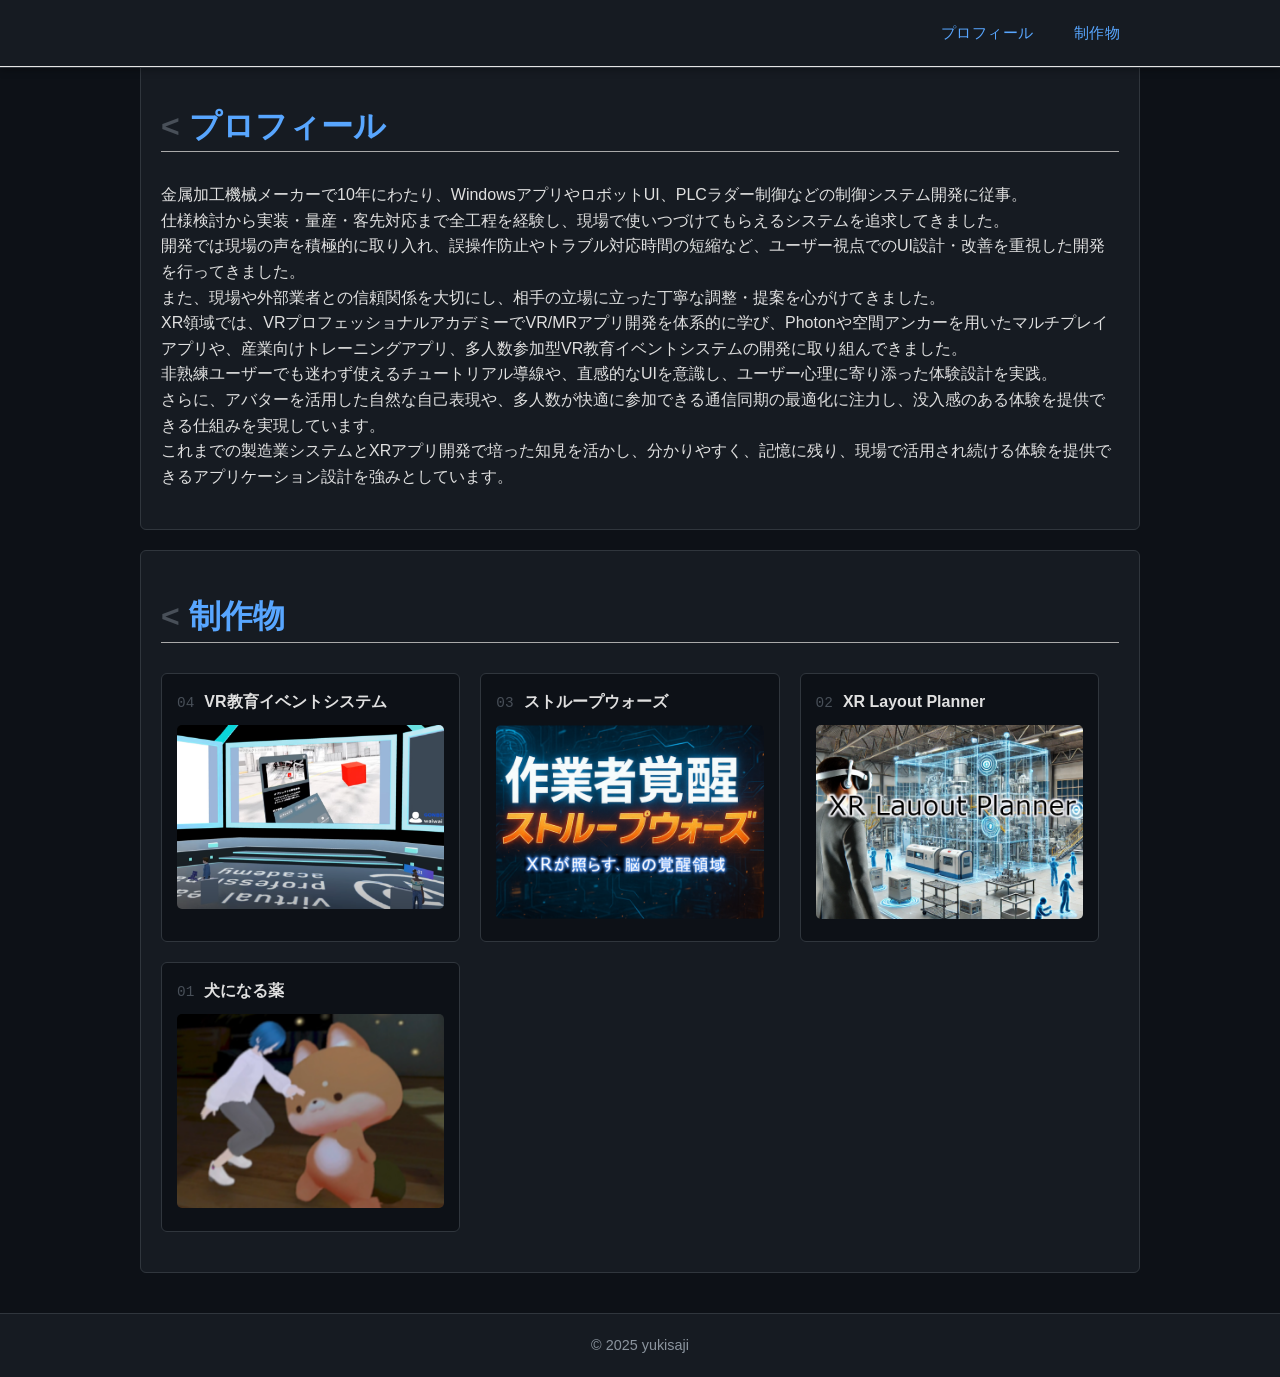
<file: index.html>
<!DOCTYPE html>
<html lang="ja">
<head>
  <meta charset="UTF-8">
  <meta name="viewport" content="width=device-width, initial-scale=1.0">
  <title>ポートフォリオサイト</title>
  <link rel="stylesheet" href="styles/styles.css">
</head>
<body>
  <header>
    <nav>
      <ul>
        <li><a href="#about">プロフィール</a></li>
        <!-- <li><a href="#skills">スキル</a></li> -->
        <li><a href="#works">制作物</a></li>
        <!-- <li><a href="#contact">お問い合わせ</a></li> -->
      </ul>
    </nav>
    <hr class="header-line">
  </header>

  <section id="about">
    <h1>プロフィール</h1>
    <p>
      金属加工機械メーカーで10年にわたり、WindowsアプリやロボットUI、PLCラダー制御などの制御システム開発に従事。<br>
      仕様検討から実装・量産・客先対応まで全工程を経験し、現場で使いつづけてもらえるシステムを追求してきました。
    </p>
    <p>
      開発では現場の声を積極的に取り入れ、誤操作防止やトラブル対応時間の短縮など、ユーザー視点でのUI設計・改善を重視した開発を行ってきました。<br>
      また、現場や外部業者との信頼関係を大切にし、相手の立場に立った丁寧な調整・提案を心がけてきました。
    </p>
    <p>
      XR領域では、VRプロフェッショナルアカデミーでVR/MRアプリ開発を体系的に学び、Photonや空間アンカーを用いたマルチプレイアプリや、産業向けトレーニングアプリ、多人数参加型VR教育イベントシステムの開発に取り組んできました。<br>
      非熟練ユーザーでも迷わず使えるチュートリアル導線や、直感的なUIを意識し、ユーザー心理に寄り添った体験設計を実践。<br>
      さらに、アバターを活用した自然な自己表現や、多人数が快適に参加できる通信同期の最適化に注力し、没入感のある体験を提供できる仕組みを実現しています。
    </p>
    <p>
      これまでの製造業システムとXRアプリ開発で培った知見を活かし、分かりやすく、記憶に残り、現場で活用され続ける体験を提供できるアプリケーション設計を強みとしています。
    </p>
  </section>

  <section id="works">
    <h1>制作物</h1>
    <div class="works-grid">
      <div class="work-item">
        <p class="work-title" data-line="04">VR教育イベントシステム</p>
        <div class="work-media">
          <img src="images/work-VAcaAudition.png" alt="VAcaAudition" onerror="this.style.display='none'">
          <div class="video-container">
            <iframe
              src="https://www.youtube.com/embed/ntxXf7BoTRM"
              allow="accelerometer; autoplay; clipboard-write; encrypted-media; gyroscope; picture-in-picture"
              allowfullscreen>
            </iframe>
          </div>
        </div>
        <div class="work-detail">
          <p class="work-detail-heading">概要</p>
          <p>参加者がアバターで登場し、リアルタイムに最大100人が参加可能なVRイベントシステムです。<br>
            スライドを用いたプレゼンテーションや、2D・360°動画再生、エモートやエフェクト、アンケートが可能です。</p>
          <p class="work-detail-heading">特徴的な機能</p>
          <ul>
            <li>50人の同時接続に対応したマルチプレイヤーVR空間</li>
            <li>Meta Avatarシステムによるリアルなアバター表現</li>
            <li>Photon Fusionによるサーバー型ネットワーク</li>
            <li>AVPro Videoを使用した2D動画および360度動画の同期再生</li>
            <li>Vivoxによるリアルタイム音声通信機能</li>
            <li>エモート、エフェクト、アンケート機能</li>
          </ul>
          <p class="work-detail-heading">使用言語、ツール</p>
          <div class="tech-stack">
            <span class="tech-badge">Unity 2022.3</span>
            <span class="tech-badge">C#</span>
            <span class="tech-badge">Photon Fusion</span>
            <span class="tech-badge">MRTK3</span>
            <span class="tech-badge">Meta XR SDK</span>
            <span class="tech-badge">Meta Avatars SDK</span>
            <span class="tech-badge">AVPro Video</span>
            <span class="tech-badge">Vivox</span>
          </div>
        </div>
      </div>
      <div class="work-item">
        <p class="work-title" data-line="03">ストループウォーズ</p>
        <div class="work-media">
          <img src="images/work-ストループウォーズ.png" alt="作品3">
          <div class="video-container">
            <iframe
              src="https://www.youtube.com/embed/5W4gf1x6wYg?si=LUfSuWYnyBKtzxpM"
              allow="accelerometer; autoplay; clipboard-write; encrypted-media; gyroscope; picture-in-picture"
              allowfullscreen>
            </iframe>
          </div>
        </div>
        <div class="work-detail">
          <p class="work-detail-heading">概要</p>
          <p>VRプロフェッショナルアカデミー主催の第17回XRハッカソンで作成した、ストループ効果を活用したVRゲームです。</p>
          <p class="work-detail-heading">特徴的な機能</p>
          <ul>
            <li>ストループ効果を利用した認知機能訓練ゲーム</li>
            <li>VR空間での直感的な操作</li>
          </ul>
          <p class="work-detail-heading">使用言語、ツール</p>
          <div class="tech-stack">
            <span class="tech-badge">Unity6</span>
            <span class="tech-badge">C#</span>
            <span class="tech-badge">Meta XR SDK</span>
          </div>
        </div>
      </div>
      <div class="work-item">
        <p class="work-title" data-line="02">XR Layout Planner</p>
        <div class="work-media">
          <img src="images/work-XRLayoutPlanner.png" alt="XRLayoutPlanner">
          <div class="video-container">
            <iframe
              src="https://www.youtube.com/embed/RkGyBcRSy1g"
              allow="accelerometer; autoplay; clipboard-write; encrypted-media; gyroscope; picture-in-picture"
              allowfullscreen>
            </iframe>
          </div>
        </div>
        <div class="work-detail">
          <p class="work-detail-heading">概要</p>
          <p>VRプロフェッショナルアカデミー主催の第16回VRフェス作品。
            工場の機械レイアウトをMR上で共同検討するためのMRマルチプレイアプリです。</p>
          <p class="work-detail-heading">特徴的な機能</p>
          <ul>
            <li>MR空間上に機械モデルを設置</li>
            <li>PUN2による複数Quest間のオブジェクト同期</li>
            <li>空間アンカーで各Quest間の位置合わせ</li>
            <li>他ヘッドセット位置にアバターを重ね合わせ表示</li>
            <li>ユーザー向け自動追従UIの実装</li>
            <li>VRoid Studioを用いたアバター3Dモデル作成</li>
          </ul>
          <p class="work-detail-heading">使用言語、ツール</p>
          <div class="tech-stack">
            <span class="tech-badge">Unity6</span>
            <span class="tech-badge">C#</span>
            <span class="tech-badge">Meta XR SDK</span>
            <span class="tech-badge">VRoid Studio</span>
          </div>
        </div>
      </div>
      <div class="work-item">
        <p class="work-title" data-line="01">犬になる薬</p>
        <div class="work-media">
          <img src="images/work-犬になる薬.png" alt="作品2">
          <div class="video-container">
            <iframe
              src="https://www.youtube.com/embed/QdeVw4-mrzg"
              allow="accelerometer; autoplay; clipboard-write; encrypted-media; gyroscope; picture-in-picture"
              allowfullscreen>
            </iframe>
          </div>
        </div>
        <div class="work-detail">
          <p class="work-detail-heading">概要</p>
          <p>VRプロフェッショナルアカデミー主催の第16回XRハッカソンで作成した、ユーザーが犬の姿になってNPCに甘やかされることで、精神的な癒やしを得ることができるセラピーアプリです。</p>
          <p class="work-detail-heading">特徴的な機能</p>
          <ul>
            <li>ユーザーが犬の姿に変身し、NPCから癒やしのアクションを受ける体験を実現</li>
            <li>ヘッドセットとコントローラーにアバターの手足が追従することで、直感的な操作性を提供</li>
            <li>UIメニューの実装により、スムーズなインターフェース操作をサポート</li>
            <li>VRoid Studioを活用した3Dアバターおよび独自のアバターモーションの作成</li>
            <li>ステージの実装とライティング、パーティクルエフェクト、鏡の導入で臨場感のある空間を演出</li>
          </ul>
          <p class="work-detail-heading">使用言語、ツール</p>
          <div class="tech-stack">
            <span class="tech-badge">Unity 2022</span>
            <span class="tech-badge">Meta XR SDK</span>
            <span class="tech-badge">VRoid Studio</span>
          </div>
        </div>
      </div>
      
    </div>
  </section>

  <!--   
  <section id="contact">
    <h1>お問い合わせ</h1>
    <form>
      <label for="name">名前:</label>
      <input type="text" id="name" name="name" required>
      <label for="email">メール:</label>
      <input type="email" id="email" name="email" required>
      <label for="message">メッセージ:</label>
      <textarea id="message" name="message" required></textarea>
      <button type="submit">送信</button>
    </form>
  </section>
   -->

  <footer>
    <p>&copy; 2025 yukisaji</p>
  </footer>

  <script>
    document.addEventListener("DOMContentLoaded", function () {
      // アコーディオン
      const toggle = document.querySelector(".accordion-toggle");
      const content = document.querySelector(".accordion-content");
      if (toggle && content) {
        toggle.addEventListener("click", () => {
          content.classList.toggle("open");
          toggle.classList.toggle("open");
        });
      }

      // 制作物の展開トグル
      const workItems = document.querySelectorAll(".work-item");
      workItems.forEach(item => {
        item.addEventListener("click", () => {
          item.classList.toggle("expanded");
          
          // 展開時にその位置までスクロール
          if (item.classList.contains("expanded")) {
            // シンプルに展開完了後の位置に調整する方法
            setTimeout(() => {
              const headerOffset = 70;
              const expandedItemRect = item.getBoundingClientRect();
              const targetY = expandedItemRect.top + window.pageYOffset - headerOffset;
              
              window.scrollTo({
                top: Math.max(0, targetY),
                behavior: "smooth"
              });
            }, 500); // 展開アニメーション完了後
          }
        });
      });
    });
  </script>
</body>
</html>
</file>
<file: styles/styles.css>
/* リセット */
* {
    margin: 0;
    padding: 0;
    box-sizing: border-box;
  }
  
  /* 基本設定 */
  html {
    scroll-behavior: smooth;
    scroll-padding-top: 60px;
  }
  
  body {
    font-family: -apple-system, BlinkMacSystemFont, 'Segoe UI', 'Noto Sans', Helvetica, Arial, sans-serif, 'Apple Color Emoji', 'Segoe UI Emoji';
    background-color: #0d1117;
    color: #e0e0e0;
    line-height: 1.6;
    /* padding-top: 60px; */
    margin-top: 60px;
  }
  
  /* ヘッダー */
  header {
    background-color: #161b22;
    padding-top: 20px;
    position: fixed;
    top: 0;
    width: 100%;
    z-index: 1000;
    border-bottom: 1px solid #30363d;
    box-shadow: 0 2px 8px rgba(0, 0, 0, 0.3);
  }
  
  header nav ul {
    list-style: none;
    display: flex;
    justify-content: flex-end;
    max-width: 1000px;
    margin: auto;
    padding-bottom: 20px;
  }
  
  nav ul li {
    margin: 0 20px;
  }
  
  nav ul li a {
    color: #58a6ff;
    text-decoration: none;
    font-weight: 500;
    transition: color 0.3s ease;
    font-size: 0.95em;
    letter-spacing: 0.5px;
  }
  
  nav ul li a:hover {
    color: #79c0ff;
    text-shadow: 0 0 8px #58a6ff;
  }
  
  .header-line {
    border: none;
    height: 1px;
    background-color: #e4e4e4;
    width: 100%;
  }
  
  /* セクション全体 */
  section {
    padding: 40px 20px;
    max-width: 1000px;
    margin: auto;
    background-color: #161b22;
    border: 1px solid #30363d;
    border-radius: 6px;
    margin-top: 20px;
  }
   
  h1 {
    font-size: 2em;
    margin-bottom: 30px;
    text-align: left;
    font-weight: 600;
    color: #58a6ff;
    font-family: -apple-system, BlinkMacSystemFont, 'Segoe UI', 'Noto Sans', Helvetica, Arial, sans-serif;
    position: relative;
    display: block;
  }
  
  h1::before {
    content: "< ";
    color: #484f58;
  }
  
  h1::after {
    content: " />";
    color: #484f58;
  }
  
  h1::after {
    content: '';
    position: absolute;
    left: 0;
    bottom: 0;
    height: 1px;
    width: 100%;
    background-color: #aaaaaa;
  }
  
  /* h2のスタイル（参考用） */
  h2 {
    font-weight: bold;
    margin: 10px 0 5px;
    font-size: 1.2em;
  }
  
  /* アコーディオン */
  .accordion-content {
    display: none;
    overflow: hidden;
    transition: max-height 0.3s ease;
  }
  .accordion-content.open {
    display: block;
  }
  
  .accordion-toggle .arrow {
    margin-right: 8px;
    display: inline-block;
    transition: transform 0.3s ease;
  }
  .accordion-toggle.open .arrow {
    transform: rotate(90deg);
  }
  
  /* 制作物（works） */
  .works-grid {
    display: flex;
    flex-wrap: wrap;
    gap: 20px;
    max-width: 1000px;
    margin: auto;
    text-align: center;
  }
  
  .work-item {
    flex: 0 0 calc(33.33% - 20px);
    background-color: #0d1117;
    padding: 15px;
    border: 1px solid #30363d;
    border-radius: 6px;
    cursor: pointer;
    transition: all 0.4s cubic-bezier(0.25, 0.46, 0.45, 0.94);
  }
  
  /* 展開時 */
  .work-item.expanded {
    flex: 0 0 100%;
    height: auto;
    text-align: left;
  }
  
  /* メディア：作品内の画像とタイトル等をまとめるコンテナ */
  .work-media {
    /* 通常時は特に制限なし */
  }
  
  /* 展開時の .work-media：最大幅を指定して左寄せ */
  .work-item.expanded .work-media {
    width: 100%;
    max-width: 400px;
    margin: 0;
    text-align: center;
    display: flex;
    flex-direction: row;
    align-items: flex-start;
    gap: 20px;
  }
  
  /* 展開時の画像はコンテナ幅いっぱいに */
  .work-item.expanded .work-media img {
    width: 45%;
    height: auto;
    aspect-ratio: 16 / 9;
    object-fit: cover;
    transition: width 0.3s ease;
  }
  
  /* タイトル：通常は左寄せ。展開時はwork-media内で中央揃え */
  .work-title {
    font-weight: 600;
    font-size: 1.0em;
    margin: 0 0 10px 0;
    text-align: left;
    transition: inherit;
    font-family: -apple-system, BlinkMacSystemFont, 'Segoe UI', 'Noto Sans', Helvetica, Arial, sans-serif;
    white-space: nowrap;
    overflow: hidden;
    text-overflow: ellipsis;
    display: flex;
    align-items: baseline;
    gap: 10px;
  }
  
  .work-title::before {
    content: attr(data-line);
    color: #484f58;
    font-size: 0.9em;
    font-weight: normal;
    font-family: 'SF Mono', Monaco, 'Cascadia Code', 'Roboto Mono', Consolas, 'Courier New', monospace;
    flex-shrink: 0;
  }
  
  .work-item.expanded .work-title {
    white-space: normal;
    overflow: visible;
    text-overflow: unset;
  }
  
  .work-item.expanded .work-media {
    width: 100%;
    max-width: none;
    margin: 0 0 0 0;
    text-align: left;
    display: flex;
    flex-direction: row;
    align-items: flex-start;
    gap: 20px;
  }
  
  /* 画像と動画の上端を揃える */
  .work-item.expanded .work-media img,
  .work-item.expanded .work-media .video-container {
    flex-shrink: 0;
    align-self: flex-start;
    vertical-align: top;
  }
  
  /* 詳細情報 */
  .work-detail {
    max-height: 0;
    overflow: hidden;
    transition: max-height 0.5s cubic-bezier(0.25, 0.46, 0.45, 0.94);
    opacity: 0;
  }
  
  .work-item.expanded .work-detail {
    max-height: 1000px;
    opacity: 1;
    transition: max-height 0.5s cubic-bezier(0.25, 0.46, 0.45, 0.94), opacity 0.3s ease 0.1s;
  }
  
  /* work-detail用見出し */
  .work-detail-heading {
    font-weight: bold;
    margin: 20px 0 10px;
    font-size: 1.0em;
    color: #58a6ff;
    position: relative;
    padding-left: 15px;
  }
  
  .work-detail-heading::before {
    content: "//";
    position: absolute;
    left: 0;
    color: #484f58;
  }
  
  /* work-detail内リスト：黒丸 */
  .work-detail ul li {
    list-style-type: disc;
    list-style-position: inside;
    color: #e0e0e0;
    margin-left: 20px;
  }
  
  /* 技術スタックバッジ */
  .tech-stack {
    display: flex;
    flex-wrap: wrap;
    gap: 8px;
    margin-top: 10px;
  }
  
  .tech-badge {
    display: inline-block;
    padding: 4px 12px;
    background-color: #1f2937;
    color: #58a6ff;
    border: 1px solid #30363d;
    border-radius: 20px;
    font-size: 0.85em;
    font-weight: 500;
    font-family: 'SF Mono', Monaco, 'Cascadia Code', 'Roboto Mono', Consolas, 'Courier New', monospace;
    transition: all 0.3s ease;
  }
  
  .tech-badge:hover {
    background-color: #30363d;
    border-color: #58a6ff;
    transform: translateY(-2px);
    box-shadow: 0 2px 8px rgba(88, 166, 255, 0.3);
  }
  
  /* 画像の基本スタイル */
  .work-item img {
    width: 100%;
    height: auto;
    border-radius: 5px;
    transition: width 0.3s ease;
  }

  /* YouTube動画コンテナ - work-mediaと同じサイズに */
  .video-container {
    display: none;
  }
  
  .work-item.expanded .video-container {
    display: block;
    width: 45%;
    margin: 0;
    padding: 0;
  }

  .video-container iframe {
    width: 100%;
    height: auto;
    aspect-ratio: 16 / 9;
    border-radius: 5px;
    display: block;
    margin: 0;
    padding: 0;
  }

  
  /* ホバー時の拡大効果 */
  .work-item:hover {
    transform: scale(1.02);
    border-color: #58a6ff;
    box-shadow: 0 0 15px rgba(88, 166, 255, 0.3);
  }
  
  /* レスポンシブ対応 */
  /* タブレット：2列 */
  @media (max-width: 768px) {
    .work-item {
      flex: 0 0 calc(50% - 20px);
    }
    .work-item.expanded {
      flex: 0 0 100%;
    }
  }
  
  /* スマホ：1列 */
  @media (max-width: 480px) {
    .work-item {
      flex: 0 0 100%;
    }
  }
  
  /* フォーム */
  form {
    display: flex;
    flex-direction: column;
  }
  
  form label {
    margin-top: 15px;
    font-weight: bold;
  }
  
  form input,
  form textarea {
    padding: 10px;
    margin-top: 5px;
    border: 1px solid #ccc;
    border-radius: 5px;
    font-size: 1em;
    width: 100%;
    max-width: 600px;
  }
  
  form button {
    margin-top: 20px;
    padding: 10px 20px;
    background-color: #00bcd4;
    color: #fff;
    border: none;
    border-radius: 5px;
    font-size: 1em;
    cursor: pointer;
    max-width: 200px;
  }
  
  form button:hover {
    background-color: #0097a7;
  }
  
  /* フッター */
  footer {
    background-color: #1f1f1f;
    color: #fff;
    text-align: center;
    padding: 20px 0;
    margin-top: 40px;
  }
  
  /* 埋め込み動画 */
  iframe {
    width: 100%;
    aspect-ratio: 16 / 9;
    border: none;
    margin-top: 10px;
    margin-bottom: 10px;
    border-radius: 5px;
  }
  
  /* フッター */
  footer {
    background-color: #161b22;
    color: #8b949e;
    text-align: center;
    padding: 20px 0;
    margin-top: 40px;
    border-top: 1px solid #30363d;
    font-size: 0.9em;
  }
</file>
